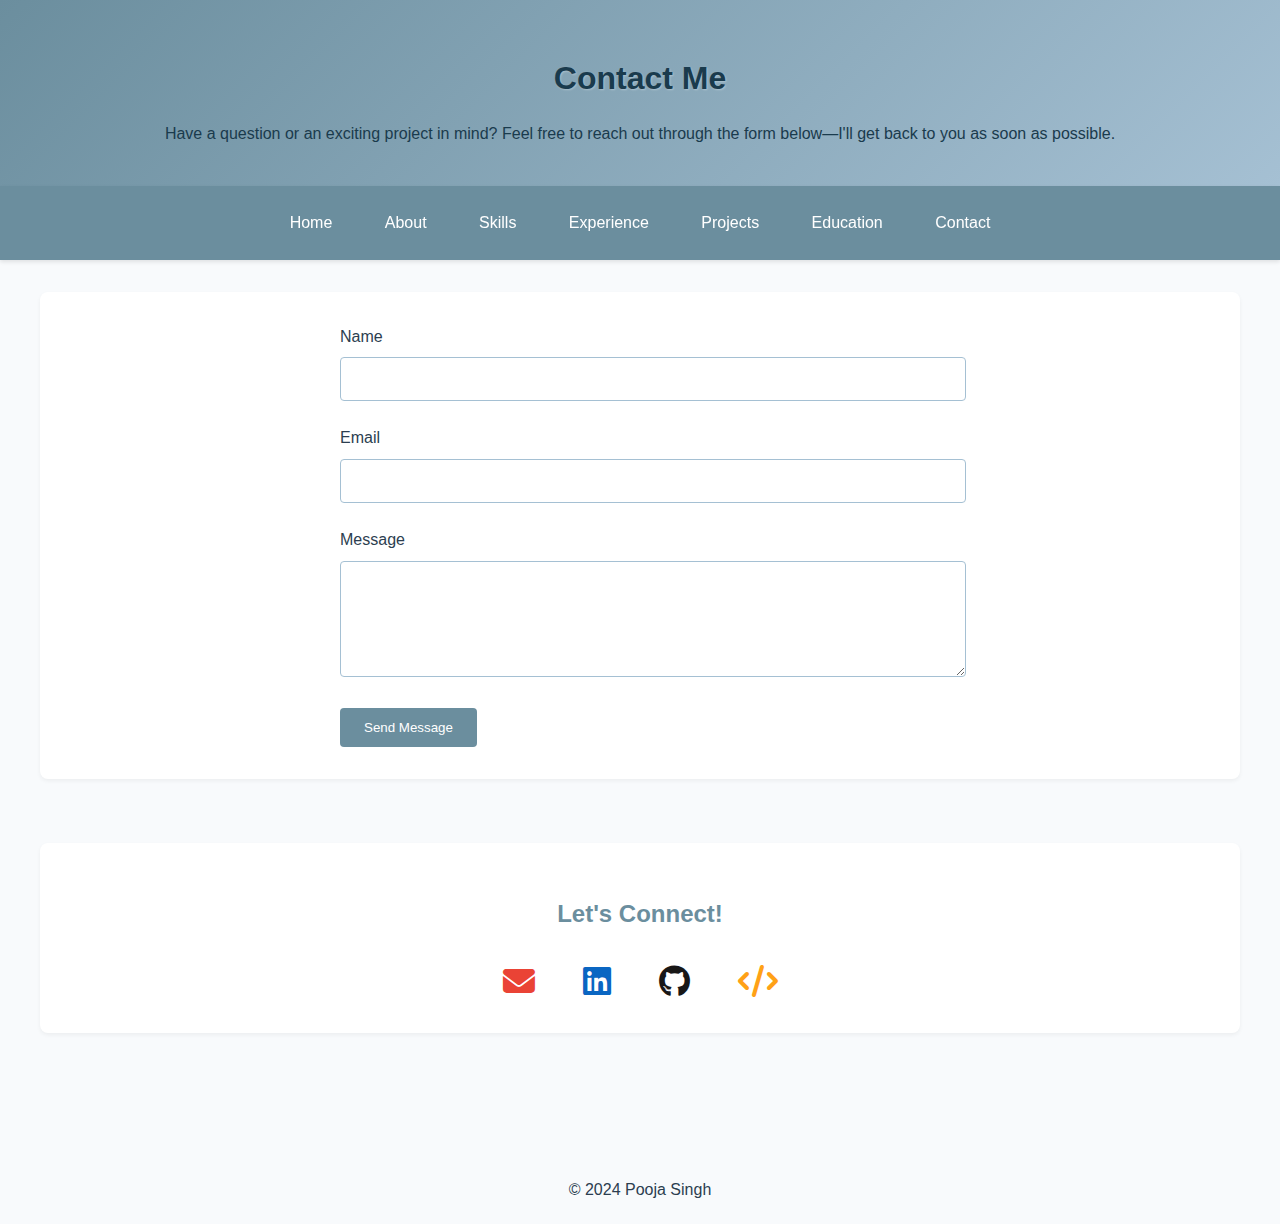
<file: contact.html>
<!DOCTYPE html>
<html lang="en">
<head>
    <meta charset="UTF-8">
    <meta name="viewport" content="width=device-width, initial-scale=1.0">
    <title>Contact - Pooja Singh</title>
    <link rel="stylesheet" href="styles.css">
    <link rel="stylesheet" href="https://cdnjs.cloudflare.com/ajax/libs/font-awesome/6.5.1/css/all.min.css">
</head>
<body>
    <header>
        <h1>Contact Me</h1>
        <p>Have a question or an exciting project in mind? Feel free to reach out through the form below—I'll get back to you as soon as possible.</p>
    </header>

    <nav>
        <a href="index.html">Home</a>
        <a href="index.html#about">About</a>
        <a href="index.html#skills">Skills</a>
        <a href="index.html#experience">Experience</a>
        <a href="index.html#projects">Projects</a>
        <a href="index.html#education">Education</a>
        <a href="contact.html">Contact</a>
    </nav>

    <div class="container">
        <section>
            <div class="contact-form">
                <form action="https://formsubmit.co/e4d9a4dd65283825c509723a3d61ab2c" method="POST" class="contact-form">
                    <div class="form-group">
                        <label for="name">Name</label>
                        <input type="text" id="name" name="name" required>
                    </div>
                    <div class="form-group">
                        <label for="email">Email</label>
                        <input type="email" id="email" name="email" required>
                    </div>
                    <div class="form-group">
                        <label for="message">Message</label>
                        <textarea id="message" name="message" rows="5" required></textarea>
                    </div>
                    <input type="hidden" name="_subject" value="New Contact Form Submission">
                    <input type="hidden" name="_next" value="https://poojasngh432.github.io/contact.html?submitted=true">
                    <button type="submit" class="btn">Send Message</button>
                </form>
            </div>
        </section>

        <section>
            <h2>Let's Connect!</h2>
            <div class="social-links">
                <a href="mailto:droidspiration.tech@gmail.com" class="social-link">
                    <i class="fas fa-envelope"></i>
                </a>
                <a href="https://www.linkedin.com/in/singhpooja432/" target="_blank" class="social-link">
                    <i class="fab fa-linkedin"></i>
                </a>
                <a href="https://github.com/poojasngh432" target="_blank" class="social-link">
                    <i class="fab fa-github"></i>
                </a>
                <a href="https://leetcode.com/u/OptimisedDisposition" target="_blank" class="social-link">
                    <i class="fas fa-code"></i>
                </a>
            </div>
        </section>
    </div>

    <footer>
        <p>&copy; 2024 Pooja Singh</p>
    </footer>

    <script>
        // Check if form was submitted
        const urlParams = new URLSearchParams(window.location.search);
        if (urlParams.get('submitted') === 'true') {
            alert('Thank you for your message! I will get back to you soon.');
        }
    </script>
</body>
</html>
</file>
<file: styles.css>
:root {
    --primary-color: #6B8E9E;
    --secondary-color: #A5C0D3;
    --accent-color: #E8F0F5;
    --text-color: #2C3E50;
    --light-text: #7F8C8D;
    --background: #F8FAFC;
    --card-bg: #FFFFFF;
}

body {
    font-family: 'Inter', -apple-system, BlinkMacSystemFont, sans-serif;
    margin: 0;
    padding: 0;
    background-color: var(--background);
    color: var(--text-color);
    line-height: 1.6;
}

header {
    background: linear-gradient(135deg, var(--primary-color), var(--secondary-color));
    color: white;
    padding: 2rem 0;
    text-align: center;
    box-shadow: 0 2px 4px rgba(0,0,0,0.1);
}

header h1 {
    color: #1a3b4d;  /* Darker shade of the primary color */
    font-weight: 700;
    margin-bottom: 1rem;
    text-shadow: 1px 1px 2px rgba(255, 255, 255, 0.3);
}

header p {
    color: #1a3b4d;  /* Darker shade of the primary color */
    font-weight: 500;
    margin: 0.5rem 0;
}

nav {
    background-color: var(--primary-color);
    padding: 1rem 0;
    position: sticky;
    top: 0;
    z-index: 1000;
    box-shadow: 0 2px 4px rgba(0,0,0,0.1);
    text-align: center;
}

nav a {
    color: #ffffff;
    text-decoration: none;
    padding: 0.5rem 1rem;
    margin: 0 0.5rem;
    border-radius: 4px;
    transition: background-color 0.2s ease;
    display: inline-flex;
    align-items: center;
    gap: 0.5rem;
    font-weight: 400;
    text-shadow: none;
}

nav a i {
    font-size: 0.9rem;
}

nav a:hover {
    background-color: var(--secondary-color);
}

.container {
    max-width: 1200px;
    margin: 0 auto;
    padding: 2rem;
}

section {
    margin-bottom: 4rem;
    background: var(--card-bg);
    padding: 2rem;
    border-radius: 8px;
    box-shadow: 0 2px 4px rgba(0,0,0,0.05);
}

section h2 {
    color: var(--primary-color);
    text-align: center;
    margin-bottom: 2rem;
}

h1, h2 {
    color: var(--primary-color);
}

.about-container {
    display: flex;
    gap: 2rem;
    align-items: center;
}

.about-photo img {
    width: 200px;
    height: 200px;
    border-radius: 50%;
    object-fit: cover;
    border: 4px solid var(--secondary-color);
}

.projects-grid {
    display: grid;
    grid-template-columns: repeat(3, 1fr);
    gap: 1.5rem;
    padding: 1rem 0;
    align-items: stretch;
}

@media (max-width: 1200px) {
    .projects-grid {
        grid-template-columns: repeat(2, 1fr);
    }
}

@media (max-width: 768px) {
    .projects-grid {
        grid-template-columns: 1fr;
    }
}

.project-card {
    width: 100%;
    min-width: 0;
    max-width: none;
    background: var(--card-bg);
    border-radius: 12px;
    padding: 1.5rem;
    box-shadow: 0 4px 6px rgba(0,0,0,0.1);
    border: 2px solid var(--accent-color);
    transition: all 0.3s ease;
    display: flex;
    flex-direction: column;
    box-sizing: border-box;
}

.project-card:hover {
    transform: translateY(-5px);
    box-shadow: 0 8px 15px rgba(0,0,0,0.1);
    border-color: var(--primary-color);
}

.project-card h3 {
    color: var(--primary-color);
    margin-top: 0;
    font-size: 1.4rem;
    margin-bottom: 1rem;
}

.project-card p {
    color: var(--text-color);
    margin-bottom: 1.5rem;
    line-height: 1.6;
    flex-grow: 1;
    overflow: hidden;
    position: relative;
}

.project-card p.collapsed {
    max-height: 4.8em; /* Shows 3 lines of text */
    overflow: hidden;
}

.project-card p.collapsed::after {
    content: '';
    position: absolute;
    bottom: 0;
    left: 0;
    right: 0;
    height: 2em;
    background: linear-gradient(transparent, var(--card-bg));
}

.expand-btn {
    background: none;
    border: none;
    color: var(--primary-color);
    cursor: pointer;
    padding: 0.5rem 0;
    font-size: 0.9rem;
    font-weight: 500;
    margin: 0.5rem 0;
    transition: color 0.3s ease;
}

.tech-stack {
    display: flex;
    flex-wrap: wrap;
    gap: 0.4rem;
    margin: 0.5rem 0;
    padding: 0.5rem 0;
    overflow-y: auto;
}

.tech-tag {
    background: var(--accent-color);
    color: var(--primary-color);
    padding: 0.25rem 0.75rem;
    border-radius: 15px;
    font-size: 0.8rem;
    font-weight: 500;
    transition: all 0.3s ease;
}

.tech-tag:hover {
    background: var(--primary-color);
    color: white;
    transform: translateY(-2px);
}

.project-card .btn {
    margin-top: 0.5rem;
    width: auto;
    min-width: 150px;
    text-align: center;
    display: block;
    margin-left: auto;
    margin-right: auto;
}

.achievements-grid {
    display: grid;
    grid-template-columns: repeat(2, 1fr);
    gap: 2rem;
    max-width: 1000px;
    margin: 0 auto;
}

.achievement-card {
    padding: 1rem;
    position: relative;
}

.achievement-card::after {
    content: '';
    position: absolute;
    bottom: 0;
    left: 10%;
    right: 10%;
    height: 1px;
    background-color: var(--accent-color);
}

.achievement-card:nth-last-child(-n+2)::after {
    display: none;
}

.achievement-card:hover {
    transform: translateY(-5px);
}

.achievement-card h3 {
    color: var(--primary-color);
    font-size: 1.2rem;
    margin: 0 0 0.5rem 0;
}

.achievement-card p {
    color: var(--light-text);
    font-style: italic;
    margin: 0;
}

@media (max-width: 768px) {
    .achievements-grid {
        grid-template-columns: 1fr;
        gap: 1rem;
        padding: 0 1rem;
    }
    
    .achievement-card {
        padding: 0.75rem 0;
    }
    
    .achievement-card::after {
        left: 0;
        right: 0;
    }
    
    .achievement-card:last-child::after {
        display: none;
    }
    
    .achievement-card h3 {
        font-size: 1.1rem;
    }
}

.contact-form {
    max-width: 600px;
    margin: 0 auto;
}

.form-group {
    margin-bottom: 1.5rem;
}

.form-group label {
    display: block;
    margin-bottom: 0.5rem;
    color: var(--text-color);
}

.form-group input,
.form-group textarea {
    width: 100%;
    padding: 0.75rem;
    border: 1px solid var(--secondary-color);
    border-radius: 4px;
    font-size: 1rem;
}

.btn {
    background: var(--primary-color);
    color: white;
    padding: 0.75rem 1.5rem;
    border: none;
    border-radius: 4px;
    cursor: pointer;
    transition: background-color 0.3s;
}

.btn:hover {
    background: var(--secondary-color);
}

.visitor-badge {
    position: fixed;
    bottom: 1rem;
    right: 1rem;
}

.social-links {
    display: flex;
    flex-wrap: wrap;
    gap: 1.5rem;
    justify-content: center;
    margin-top: 2rem;
}

.social-link {
    display: inline-block;
    text-decoration: none;
    transition: all 0.3s ease;
    margin: 0 0.75rem;
}

.social-link:hover {
    transform: translateY(-2px);
}

.social-link i {
    font-size: 2rem;
}

.social-link .fa-linkedin {
    color: #0A66C2;
}

.social-link .fa-github {
    color: #181717;
}

.social-link .fa-envelope {
    color: #EA4335;
}

.social-link .fa-code {
    color: #FFA116;
}

footer {
    text-align: center;
    padding: 1rem 0;
    margin-top: 2rem;
}

footer p {
    margin: 0;
}

#experience {
    position: relative;
    padding: 1.5rem;
    background: var(--card-bg);
    border-radius: 8px;
    box-shadow: 0 2px 4px rgba(0,0,0,0.05);
}

.experience {
    position: relative;
    width: calc(100% - 3rem);  /* Subtracting padding from both sides */
    padding: 1.5rem;
    margin-bottom: 2rem;
    background: var(--accent-color);
    border-radius: 12px;
    box-shadow: 0 4px 6px rgba(0,0,0,0.1);
    transition: all 0.3s ease;
}

.experience:last-child {
    margin-bottom: 0;
}

.experience:hover {
    transform: translateX(5px);
    box-shadow: 0 8px 15px rgba(0,0,0,0.1);
}

.experience h3 {
    color: var(--primary-color);
    font-size: 1.3rem;
    margin: 0 0 0.5rem 0;
    font-weight: 600;
}

.experience p {
    color: var(--light-text);
    font-size: 0.95rem;
    margin: 0 0 1rem 0;
    font-style: italic;
}

.experience ul {
    margin: 0;
    padding-left: 1.5rem;
}

.experience li {
    color: var(--text-color);
    margin-bottom: 0.5rem;
    line-height: 1.5;
    position: relative;
}

.experience li:last-child {
    margin-bottom: 0;
}

.experience li::before {
    content: "•";
    color: var(--primary-color);
    font-weight: bold;
    position: absolute;
    left: -1rem;
}

@media (max-width: 768px) {
    #experience {
        padding: 1rem;
    }

    .experience {
        width: calc(100% - 2rem);
        padding: 1rem;
    }
    
    .experience h3 {
        font-size: 1.2rem;
    }
    
    .experience p {
        font-size: 0.9rem;
    }
}

.work-ex-skills {
    display: flex;
    flex-wrap: wrap;
    gap: 0.4rem;
    margin-top: 1rem;
    padding-top: 1rem;
    border-top: 1px solid var(--accent-color);
}

.work-ex-skills .tech-tag {
    background: var(--primary-color);
    color: white;
    padding: 0.2rem 0.6rem;
    border-radius: 12px;
    font-size: 0.75rem;
    font-weight: 500;
    opacity: 0.9;
    transition: all 0.3s ease;
}

.work-ex-skills .tech-tag:hover {
    opacity: 1;
    transform: translateY(-2px);
    box-shadow: 0 2px 4px rgba(0,0,0,0.1);
}

@media (max-width: 768px) {
    .work-ex-skills {
        margin-top: 0.75rem;
        padding-top: 0.75rem;
    }
    
    .work-ex-skills .tech-tag {
        font-size: 0.7rem;
        padding: 0.15rem 0.5rem;
    }
}

.skills {
    display: grid;
    grid-template-columns: repeat(2, 1fr);
    gap: 1.5rem;
}

.skill-category {
    background: var(--card-bg);
    border: 1px solid var(--accent-color);
    border-radius: 8px;
    padding: 1.5rem;
    box-shadow: 0 2px 4px rgba(0,0,0,0.05);
    transition: all 0.3s ease;
}

.skill-category:hover {
    border-color: var(--primary-color);
    box-shadow: 0 4px 8px rgba(0,0,0,0.1);
}

.skill-category h3 {
    color: var(--primary-color);
    font-size: 1.2rem;
    margin: 0 0 1rem 0;
    padding-bottom: 0.5rem;
    border-bottom: 1px solid var(--accent-color);
}

.skill-category p {
    color: var(--text-color);
    font-size: 0.95rem;
    line-height: 1.6;
    margin: 0;
}

@media (max-width: 768px) {
    .skills {
        grid-template-columns: 1fr;
        gap: 1rem;
    }

    .skill-category {
        padding: 1.25rem;
    }

    .skill-category h3 {
        font-size: 1.1rem;
    }

    .skill-category p {
        font-size: 0.9rem;
    }
}
</file>
